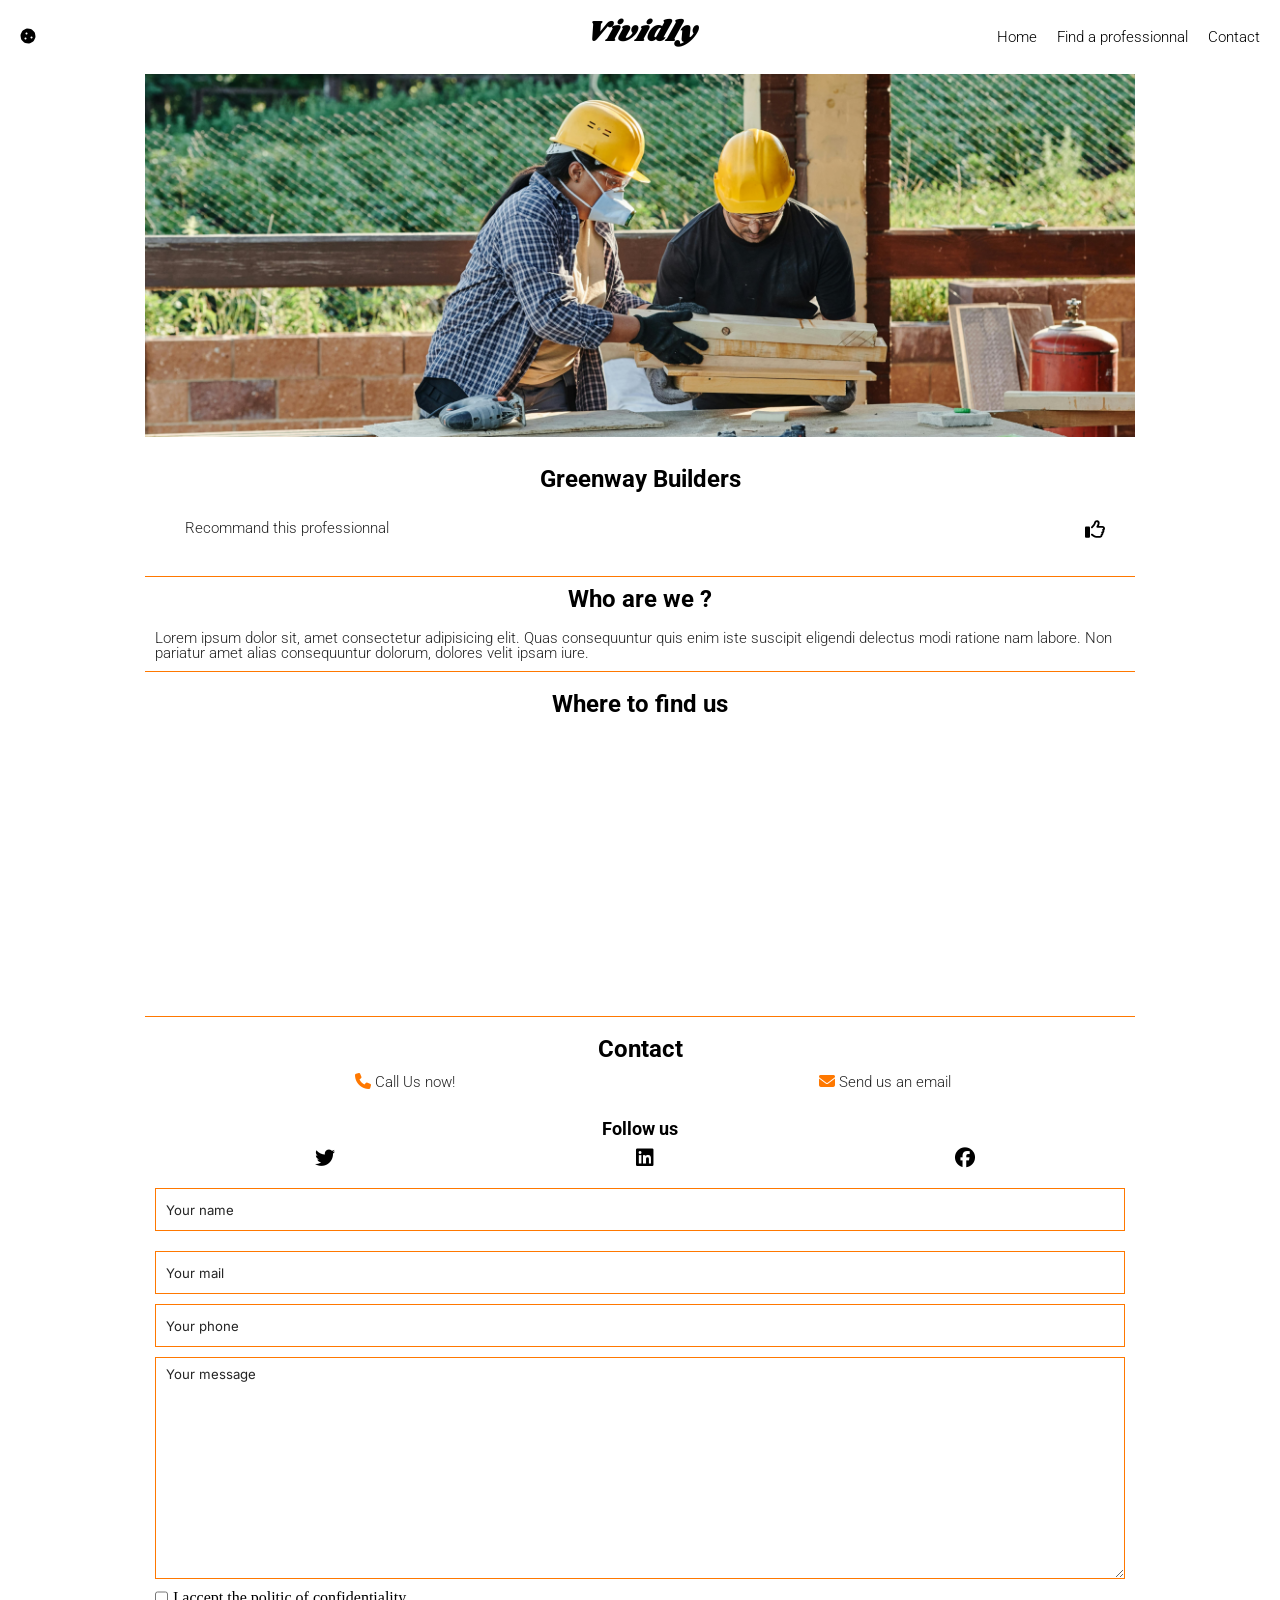
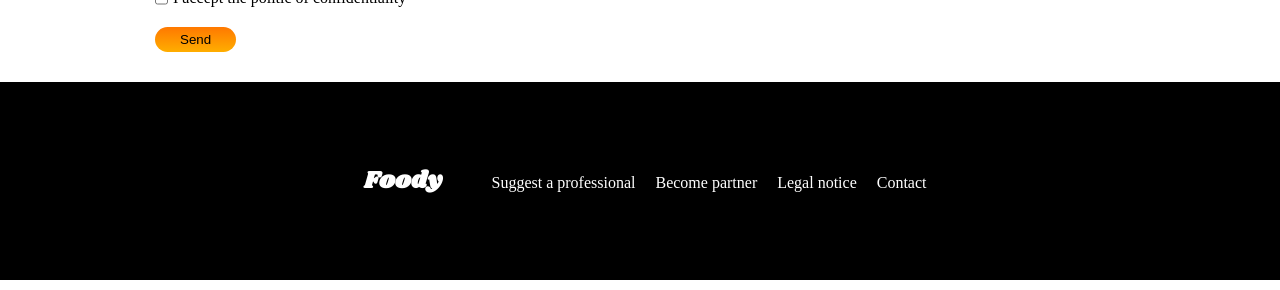
<file: page3.html>
<!DOCTYPE html>
<html lang="en">
<head>
    <meta charset="UTF-8">
    <meta name="viewport" content="width=device-width, initial-scale=1.0">
    <title>Document</title>
    <link rel="stylesheet" href="css/page2.css">
    <link rel="preconnect" href="https://fonts.googleapis.com">
    <link rel="preconnect" href="https://fonts.gstatic.com" crossorigin>
    <link href="https://fonts.googleapis.com/css2?family=Montserrat:ital,wght@0,100..900;1,100..900&family=Open+Sans:ital,wght@0,300..800;1,300..800&family=Shrikhand&family=Zen+Dots&display=swap" rel="stylesheet">
    <link rel="preconnect" href="https://fonts.googleapis.com">
    <link rel="preconnect" href="https://fonts.gstatic.com" crossorigin>
    <link href="https://fonts.googleapis.com/css2?family=Montserrat:ital,wght@0,100..900;1,100..900&family=Open+Sans:ital,wght@0,300..800;1,300..800&family=Roboto:ital,wght@0,100..900;1,100..900&family=Shrikhand&family=Zen+Dots&display=swap" rel="stylesheet">
    <link rel="preconnect" href="https://fonts.googleapis.com">
    <link rel="preconnect" href="https://fonts.gstatic.com" crossorigin>
    <link href="https://fonts.googleapis.com/css2?family=Inter:ital,opsz,wght@0,14..32,100..900;1,14..32,100..900&family=Montserrat:ital,wght@0,100..900;1,100..900&family=Open+Sans:ital,wght@0,300..800;1,300..800&family=Roboto:ital,wght@0,100..900;1,100..900&family=Shrikhand&family=Zen+Dots&display=swap" rel="stylesheet">
    <link rel="stylesheet" href="https://cdnjs.cloudflare.com/ajax/libs/font-awesome/6.5.0/css/all.min.css">
</head>
<body>
    <header>
        <a href="index.html"> <i id="cookie" class="fa-solid fa-cookie"></i></a>
       
        <a href="index.html">
            <h1 class="header0">Vividly</h1>
        </a>
        <nav>
            <ul>
                <li><a href="index.html">Home</a></li>
                 <li><a href="index.html#section1">Find a professionnal</a></li>
                  <li><a href="#section4">Contact</a></li>
            </ul>
        </nav>
        <i id="burgerMenu" class="fa-solid fa-bars"></i>
    </header>
    <main>
        <section>
        <div>
            <article id="section1">
                  <a href="#">
                     <img class="imagsec1" src="img/img2sec2.jpg" alt="image2">
                    </a>
                    <!-- <hr> -->
                    <div class="div2">
                        <h2>Greenway Builders</h2>
                        <form action="#">
                            <p>Recommand this professionnal</p>
                            <input type="checkbox" id="like1" class="like">
                            <label class="lbl" for="like1">
                                <img class="pouce" src="img/like1.svg" alt="like">
                            </label>
                        </form>
                    </div>
                
              </article>     
        </div>
        </section>
        <section id="section2">
            <h2 class="h2sec2">Who are we ?</h2>
            <p  class="psec2">Lorem ipsum dolor sit, amet consectetur adipisicing elit. Quas consequuntur quis enim iste suscipit eligendi delectus modi ratione nam labore. Non pariatur amet alias consequuntur dolorum, dolores velit ipsam iure.</p>
        </section>

        <section id="section3">
             <h2 class="h2sec2">Where to find us</h2>
             <iframe src="https://www.google.com/maps/embed?pb=!1m18!1m12!1m3!1d509865.996690048!2d72.71907580155344!3d3.268509181149021!2m3!1f0!2f0!3f0!3m2!1i1024!2i768!4f13.1!3m3!1m2!1s0x3b4715dde8109271%3A0xe6d6cee5ceeb6ee6!2sMaldive%20Islands!5e0!3m2!1sfr!2sfr!4v1777463222804!5m2!1sfr!2sfr" width="600" height="450" style="border:0;" allowfullscreen="" loading="lazy" referrerpolicy="no-referrer-when-downgrade"></iframe>

        </section>
        <section id="section4">
            <h2>Contact</h2>
            <ul>
                <li>
                    <a href="#"><i class="fa-solid fa-phone"></i> Call Us now!</a>
                </li>
         
            <li>
                <a href="#"><i class="fa-solid fa-envelope"></i> Send us an email</a>
            </li>
        
            </ul>
           
            <article>
                <h3>Follow us</h3>
                <ul class="ul3">
                    <li><a href="#"><i class="fa-brands fa-twitter"></i></a></li>
                    <li><a href="#"><i class="fa-brands fa-linkedin"></i></a></li>
                    <li><a href="#"><i class="fa-brands fa-facebook"></i></a></li>
                </ul>
            </article>
               <form class="form2" action="#">
                    <div>
                        <input type="text" id="name" placeholder="Your name" required>
                    </div>
                    <div>

                    </div>
                    <div>
                        <input type="email" id="email" placeholder="Your mail" required>
                    </div>
                    <div>
                        <input type="tel" id="phone" placeholder="Your phone" required>
                    </div>
                    <div>
                    <textarea id="demande" cols="30" rows="10" placeholder="Your message" required></textarea>
                    </div>
                    <div id="div4">
                        <input type="checkbox" id="rgpd" required>
                        <label for="rgpd">I accept the politic of confidentiality</label>
                    </div>
                      <button type="submit">Send</button>
                </form>
        </section>

    </main>
    <footer>
          <div> 
            <a href="#">
                <h2 class="header1">Foody</h2>
            </a>   
            <ul>
               <li><a href="index.html#section1">Suggest a professional</a></li>
               <li><a href="#">Become partner</a></li>
               <li><a href="#">Legal notice</a></li>
               <li><a href="#section4">Contact</a></li>
            </ul>
        </div>

    </footer>
</body>
</file>
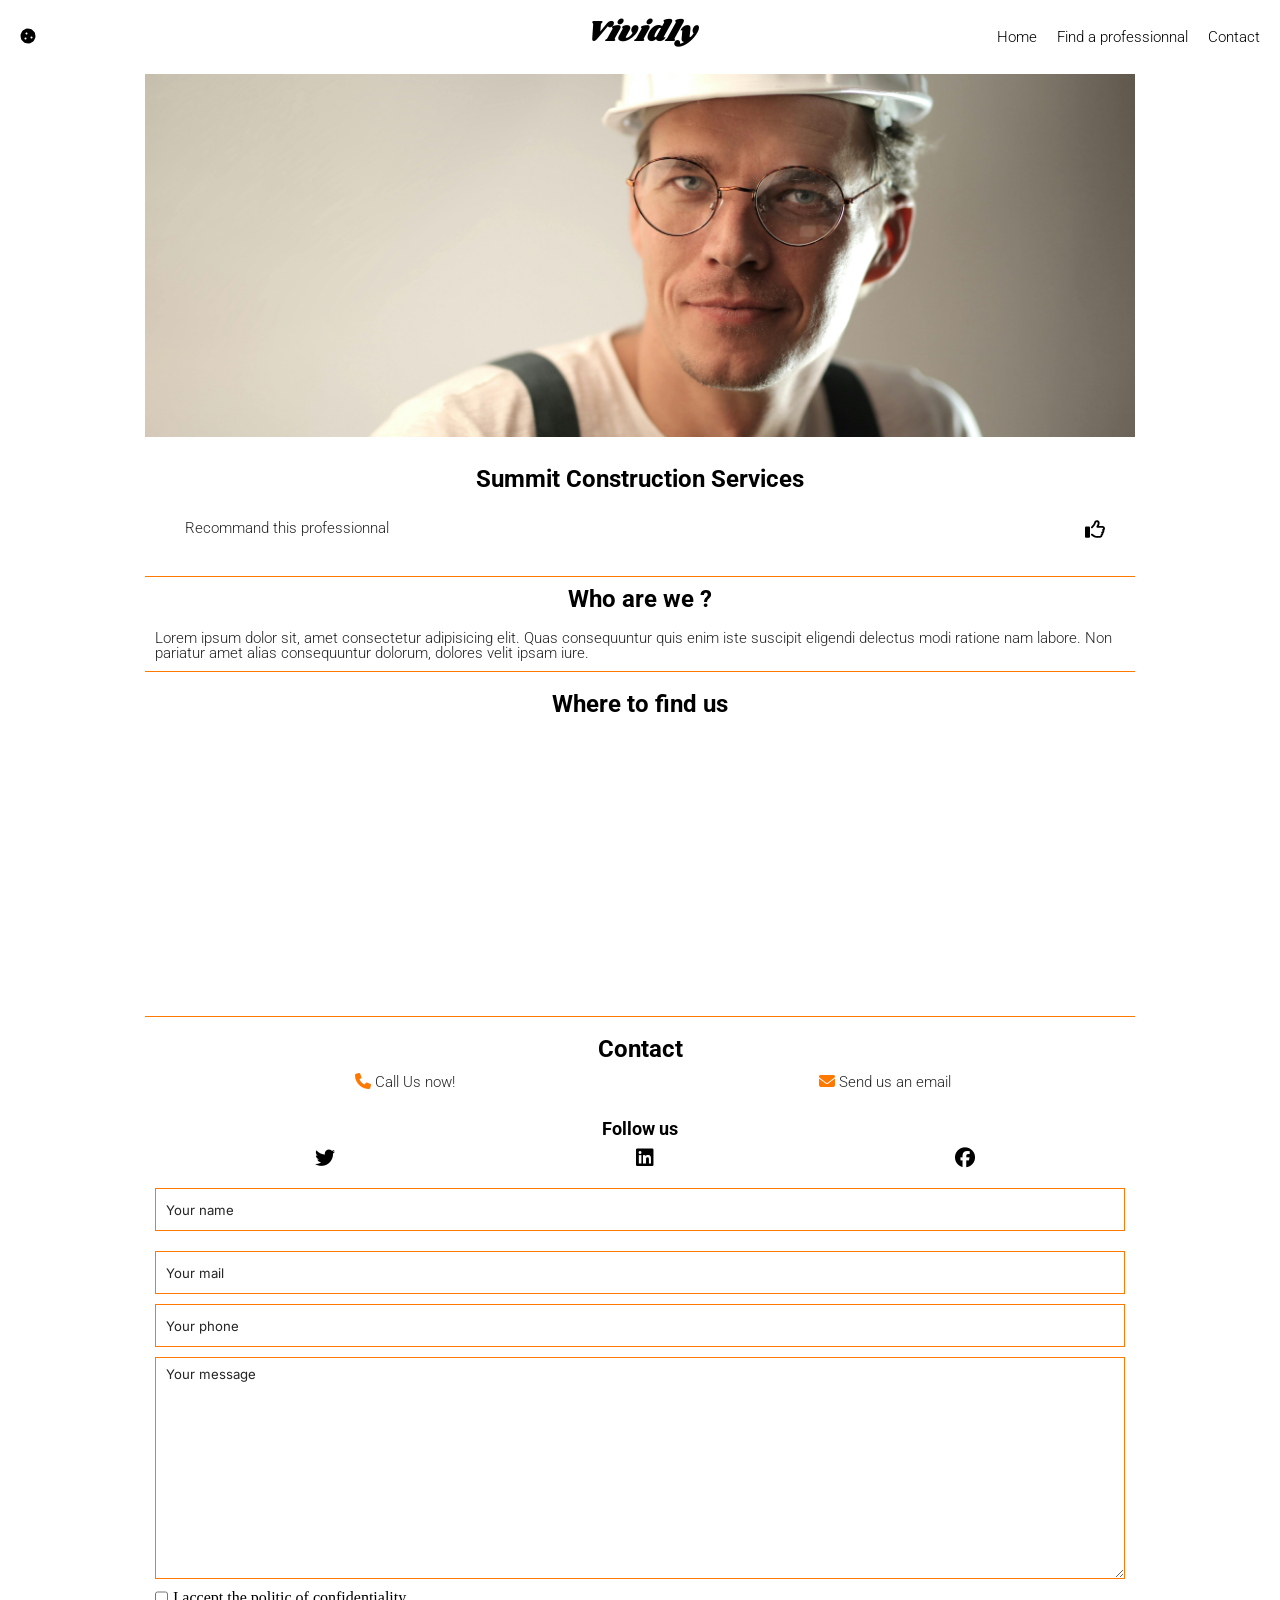
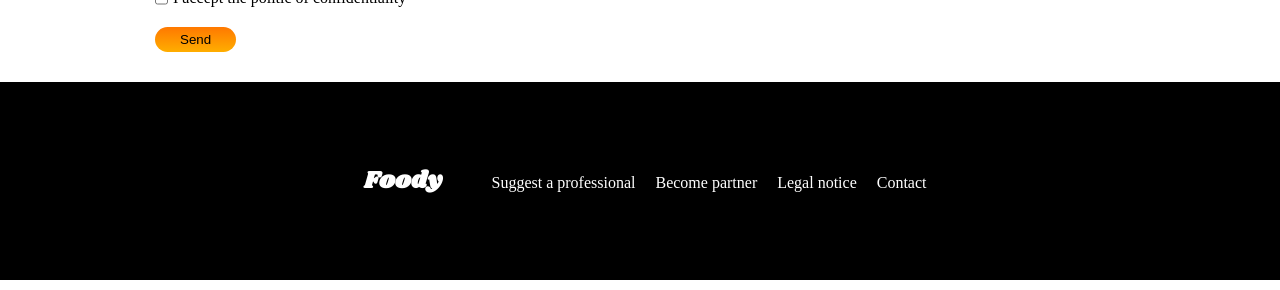
<file: page4.html>
<!DOCTYPE html>
<html lang="en">
<head>
    <meta charset="UTF-8">
    <meta name="viewport" content="width=device-width, initial-scale=1.0">
    <title>Document</title>
    <link rel="stylesheet" href="css/page2.css">
    <link rel="preconnect" href="https://fonts.googleapis.com">
    <link rel="preconnect" href="https://fonts.gstatic.com" crossorigin>
    <link href="https://fonts.googleapis.com/css2?family=Montserrat:ital,wght@0,100..900;1,100..900&family=Open+Sans:ital,wght@0,300..800;1,300..800&family=Shrikhand&family=Zen+Dots&display=swap" rel="stylesheet">
    <link rel="preconnect" href="https://fonts.googleapis.com">
    <link rel="preconnect" href="https://fonts.gstatic.com" crossorigin>
    <link href="https://fonts.googleapis.com/css2?family=Montserrat:ital,wght@0,100..900;1,100..900&family=Open+Sans:ital,wght@0,300..800;1,300..800&family=Roboto:ital,wght@0,100..900;1,100..900&family=Shrikhand&family=Zen+Dots&display=swap" rel="stylesheet">
    <link rel="preconnect" href="https://fonts.googleapis.com">
    <link rel="preconnect" href="https://fonts.gstatic.com" crossorigin>
    <link href="https://fonts.googleapis.com/css2?family=Inter:ital,opsz,wght@0,14..32,100..900;1,14..32,100..900&family=Montserrat:ital,wght@0,100..900;1,100..900&family=Open+Sans:ital,wght@0,300..800;1,300..800&family=Roboto:ital,wght@0,100..900;1,100..900&family=Shrikhand&family=Zen+Dots&display=swap" rel="stylesheet">
    <link rel="stylesheet" href="https://cdnjs.cloudflare.com/ajax/libs/font-awesome/6.5.0/css/all.min.css">
</head>
<body>
    <header>
        <a href="index.html"> <i id="cookie" class="fa-solid fa-cookie"></i></a>
       
        <a href="index.html">
            <h1 class="header0">Vividly</h1>
        </a>
        <nav>
            <ul>
                <li><a href="index.html">Home</a></li>
                 <li><a href="index.html#section1">Find a professionnal</a></li>
                  <li><a href="#section4">Contact</a></li>
            </ul>
        </nav>
        <i id="burgerMenu" class="fa-solid fa-bars"></i>
    </header>
    <main>
        <section>
        <div>
            <article id="section1">
                  <a href="#">
                     <img class="imagsec1" src="img/img3sec2.jpg" alt="image3">
                    </a>
                    <!-- <hr> -->
                    <div class="div2">
                        <h2>Summit Construction Services</h2>
                        <form action="#">
                            <p>Recommand this professionnal</p>
                            <input type="checkbox" id="like1" class="like">
                            <label class="lbl" for="like1">
                                <img class="pouce" src="img/like1.svg" alt="like">
                            </label>
                        </form>
                    </div>
                
              </article>     
        </div>
        </section>
        <section id="section2">
            <h2 class="h2sec2">Who are we ?</h2>
            <p  class="psec2">Lorem ipsum dolor sit, amet consectetur adipisicing elit. Quas consequuntur quis enim iste suscipit eligendi delectus modi ratione nam labore. Non pariatur amet alias consequuntur dolorum, dolores velit ipsam iure.</p>
        </section>

        <section id="section3">
             <h2 class="h2sec2">Where to find us</h2>
             <iframe src="https://www.google.com/maps/embed?pb=!1m18!1m12!1m3!1d509865.996690048!2d72.71907580155344!3d3.268509181149021!2m3!1f0!2f0!3f0!3m2!1i1024!2i768!4f13.1!3m3!1m2!1s0x3b4715dde8109271%3A0xe6d6cee5ceeb6ee6!2sMaldive%20Islands!5e0!3m2!1sfr!2sfr!4v1777463222804!5m2!1sfr!2sfr" width="600" height="450" style="border:0;" allowfullscreen="" loading="lazy" referrerpolicy="no-referrer-when-downgrade"></iframe>

        </section>
        <section id="section4">
            <h2>Contact</h2>
            <ul>
                <li>
                    <a href="#"><i class="fa-solid fa-phone"></i> Call Us now!</a>
                </li>
         
            <li>
                <a href="#"><i class="fa-solid fa-envelope"></i> Send us an email</a>
            </li>
        
            </ul>
           
            <article>
                <h3>Follow us</h3>
                <ul class="ul3">
                    <li><a href="#"><i class="fa-brands fa-twitter"></i></a></li>
                    <li><a href="#"><i class="fa-brands fa-linkedin"></i></a></li>
                    <li><a href="#"><i class="fa-brands fa-facebook"></i></a></li>
                </ul>
            </article>
               <form class="form2" action="#">
                    <div>
                        <input type="text" id="name" placeholder="Your name" required>
                    </div>
                    <div>

                    </div>
                    <div>
                        <input type="email" id="email" placeholder="Your mail" required>
                    </div>
                    <div>
                        <input type="tel" id="phone" placeholder="Your phone" required>
                    </div>
                    <div>
                    <textarea id="demande" cols="30" rows="10" placeholder="Your message" required></textarea>
                    </div>
                    <div id="div4">
                        <input type="checkbox" id="rgpd" required>
                        <label for="rgpd">I accept the politic of confidentiality</label>
                    </div>
                      <button type="submit">Send</button>
                </form>
        </section>

    </main>
    <footer>
          <div> 
            <a href="#">
                <h2 class="header1">Foody</h2>
            </a>   
            <ul>
               <li><a href="index.html#section1">Suggest a professional</a></li>
               <li><a href="#">Become partner</a></li>
               <li><a href="#">Legal notice</a></li>
               <li><a href="#section4">Contact</a></li>
            </ul>
        </div>

    </footer>
</body>
</file>
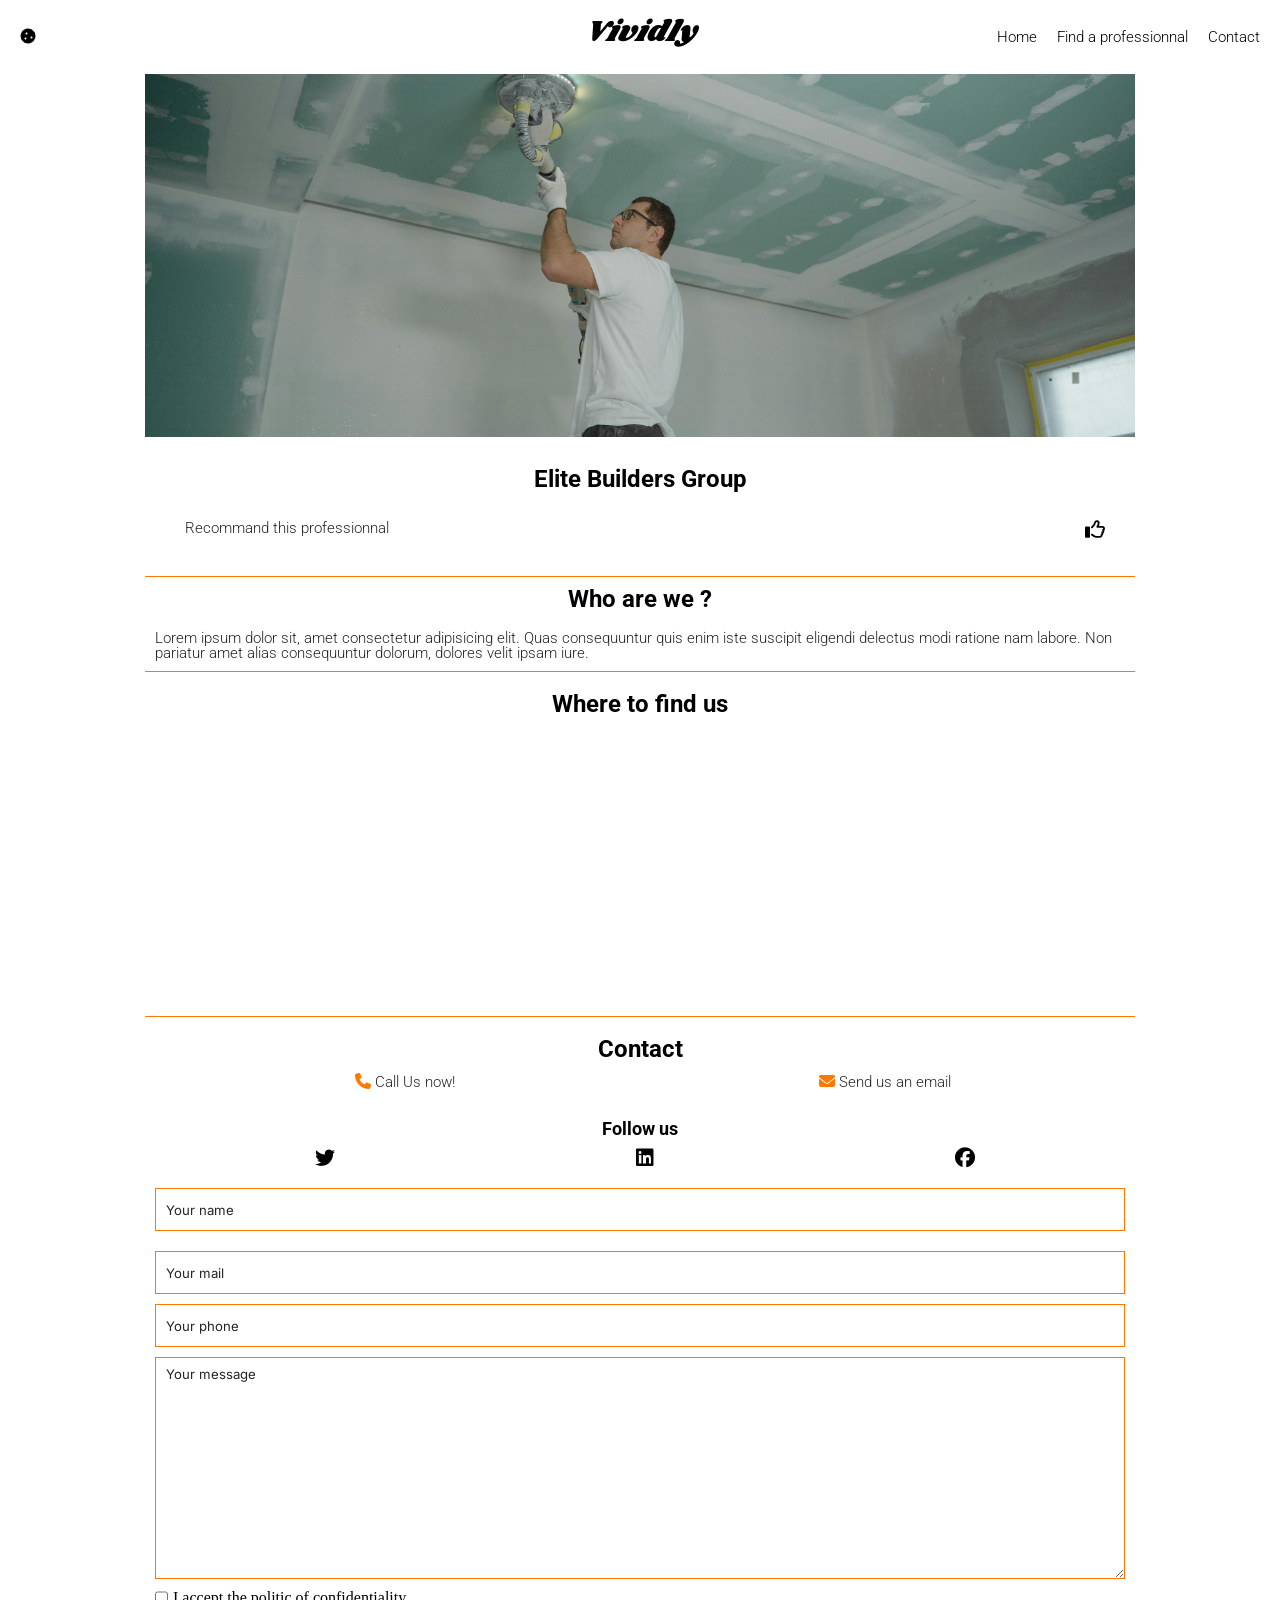
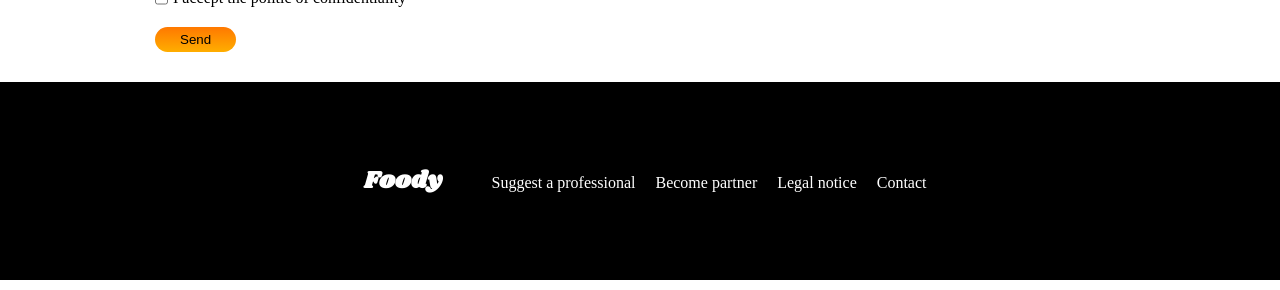
<file: page5.html>
<!DOCTYPE html>
<html lang="en">
<head>
    <meta charset="UTF-8">
    <meta name="viewport" content="width=device-width, initial-scale=1.0">
    <title>Document</title>
    <link rel="stylesheet" href="css/page2.css">
    <link rel="preconnect" href="https://fonts.googleapis.com">
    <link rel="preconnect" href="https://fonts.gstatic.com" crossorigin>
    <link href="https://fonts.googleapis.com/css2?family=Montserrat:ital,wght@0,100..900;1,100..900&family=Open+Sans:ital,wght@0,300..800;1,300..800&family=Shrikhand&family=Zen+Dots&display=swap" rel="stylesheet">
    <link rel="preconnect" href="https://fonts.googleapis.com">
    <link rel="preconnect" href="https://fonts.gstatic.com" crossorigin>
    <link href="https://fonts.googleapis.com/css2?family=Montserrat:ital,wght@0,100..900;1,100..900&family=Open+Sans:ital,wght@0,300..800;1,300..800&family=Roboto:ital,wght@0,100..900;1,100..900&family=Shrikhand&family=Zen+Dots&display=swap" rel="stylesheet">
    <link rel="preconnect" href="https://fonts.googleapis.com">
    <link rel="preconnect" href="https://fonts.gstatic.com" crossorigin>
    <link href="https://fonts.googleapis.com/css2?family=Inter:ital,opsz,wght@0,14..32,100..900;1,14..32,100..900&family=Montserrat:ital,wght@0,100..900;1,100..900&family=Open+Sans:ital,wght@0,300..800;1,300..800&family=Roboto:ital,wght@0,100..900;1,100..900&family=Shrikhand&family=Zen+Dots&display=swap" rel="stylesheet">
    <link rel="stylesheet" href="https://cdnjs.cloudflare.com/ajax/libs/font-awesome/6.5.0/css/all.min.css">
</head>
<body>
    
    <header>
        <a href="index.html"> <i id="cookie" class="fa-solid fa-cookie"></i></a>
       
        <a href="index.html">
            <h1 class="header0">Vividly</h1>
        </a>
        <nav>
            <ul>
                <li><a href="index.html">Home</a></li>
                 <li><a href="index.html#section1">Find a professionnal</a></li>
                  <li><a href="#section4">Contact</a></li>
            </ul>
        </nav>
        <i id="burgerMenu" class="fa-solid fa-bars"></i>
    </header>
    <main>
        <section>
        <div>
            <article id="section1">
                  <a href="#">
                           <img class="imagsec1" src="img/constructeur4.jpg" alt="image3">
                    </a>
                    <!-- <hr> -->
                    <div class="div2">
                        <h2>Elite Builders Group</h2>
                        <form action="#">
                            <p>Recommand this professionnal</p>
                            <input type="checkbox" id="like1" class="like">
                            <label class="lbl" for="like1">
                                <img class="pouce" src="img/like1.svg" alt="like">
                            </label>
                        </form>
                    </div>
                
              </article>     
        </div>
        </section>
        <section id="section2">
            <h2 class="h2sec2">Who are we ?</h2>
            <p  class="psec2">Lorem ipsum dolor sit, amet consectetur adipisicing elit. Quas consequuntur quis enim iste suscipit eligendi delectus modi ratione nam labore. Non pariatur amet alias consequuntur dolorum, dolores velit ipsam iure.</p>
        </section>

        <section id="section3">
             <h2 class="h2sec2">Where to find us</h2>
             <iframe src="https://www.google.com/maps/embed?pb=!1m18!1m12!1m3!1d509865.996690048!2d72.71907580155344!3d3.268509181149021!2m3!1f0!2f0!3f0!3m2!1i1024!2i768!4f13.1!3m3!1m2!1s0x3b4715dde8109271%3A0xe6d6cee5ceeb6ee6!2sMaldive%20Islands!5e0!3m2!1sfr!2sfr!4v1777463222804!5m2!1sfr!2sfr" width="600" height="450" style="border:0;" allowfullscreen="" loading="lazy" referrerpolicy="no-referrer-when-downgrade"></iframe>

        </section>
        <section id="section4">
            <h2>Contact</h2>
            <ul>
                <li>
                    <a href="#"><i class="fa-solid fa-phone"></i> Call Us now!</a>
                </li>
         
            <li>
                <a href="#"><i class="fa-solid fa-envelope"></i> Send us an email</a>
            </li>
        
            </ul>
           
            <article>
                <h3>Follow us</h3>
                <ul class="ul3">
                    <li><a href="#"><i class="fa-brands fa-twitter"></i></a></li>
                    <li><a href="#"><i class="fa-brands fa-linkedin"></i></a></li>
                    <li><a href="#"><i class="fa-brands fa-facebook"></i></a></li>
                </ul>
            </article>
               <form class="form2" action="#">
                    <div>
                        <input type="text" id="name" placeholder="Your name" required>
                    </div>
                    <div>

                    </div>
                    <div>
                        <input type="email" id="email" placeholder="Your mail" required>
                    </div>
                    <div>
                        <input type="tel" id="phone" placeholder="Your phone" required>
                    </div>
                    <div>
                    <textarea id="demande" cols="30" rows="10" placeholder="Your message" required></textarea>
                    </div>
                    <div id="div4">
                        <input type="checkbox" id="rgpd" required>
                        <label for="rgpd">I accept the politic of confidentiality</label>
                    </div>
                      <button type="submit">Send</button>
                </form>
        </section>

    </main>
    <footer>
          <div> 
            <a href="#">
                <h2 class="header1">Foody</h2>
            </a>   
            <ul>
               <li><a href="index.html#section1">Suggest a professional</a></li>
               <li><a href="#">Become partner</a></li>
               <li><a href="#">Legal notice</a></li>
               <li><a href="#section4">Contact</a></li>
            </ul>
        </div>

    </footer>
</body>
</file>
<file: css/page2.css>
*{
    margin: 0;
    box-sizing: border-box;
    scroll-behavior: smooth;
}
:root{
   --color1: #252525 ;
   --color2: #ff7800 ;
   --color3:#ffae00 ;
   --color4:#000;
   --color5:#fff;
}
body{
    max-width:1440px ;
    margin: auto;
}

a{
    text-decoration: none;
}
a:hover{
    transition: all 0.5s ease-in-out;
    color: var(--color2);
    box-shadow: 0 0 4px rgba(0, 0, 0, 0.15);
}
li{
    list-style: none;
}
ul{
    padding-left: 0;
}
button{
    align-items: center;
    background: linear-gradient(to bottom, var(--color2), var(--color3));
    border-radius: 30px;
    padding: 5px 25px 5px 25px;
    border-style: none;
    display: block;
    width: fit-content;
    justify-self: center;
    margin-top: 20px;
    margin-bottom: 20px;
}

/* HEADER */
 header{
    display: flex;
    justify-content: space-between;
    position: relative;
    gap: 50px;
    align-items: center;
    padding: 20px;
    height: 74px;

  
} 
 #cookie{
    color: var(--color5);
    cursor: default;
} 
.header0{
    font-family: "Shrikhand", sans-serif;
    font-weight: 400;
    font-style: Italic;
    font-size: 30px;
    line-height: 100%;
    letter-spacing: 0;
    text-align: center;
    vertical-align: middle;
    list-style: none;
    text-align: center;
    color: var(--color4);
   

}
#burgerMenu{
    display: block;
}
nav{
    display: none;
    
}
/* SECTION 1 */
#section1,#section2, #section3,#section4{
    max-width: 990px;
    margin: auto;
}
 article{
    position: relative;
    border-radius: 20px;
    height: auto;
    background-color: var(--color5);
}
 article form{
    display: flex;
    align-items: center;
    justify-content: space-between;
    padding: 10px;
}
 article form p{
    margin: 0;
}
.div2{
    margin: 20px;
}
.imagsec1{
    width: 100%;
    height: 363px;
    display: block; 
    object-fit: cover;

  
}
.pouce{
    width: 100%;
    display: block; 
    object-fit: cover;

}
.like[type="checkbox"]{
    display: none;
}

 .like[type="checkbox"]:checked + label img {
    content: url('../img/like2.svg');
} 
.lbl{
    width: 20px;
    height: 20px;
}
h2{
  font-family: "Roboto",sans-serif;
    font-weight: 700;
    font-size: 24px;
    line-height: 100%;
    letter-spacing: 0;
    vertical-align: middle;
    color: var(--color4);
    padding: 10px;



}
h3{
    font-family: "Roboto",sans-serif;
    font-weight: 700;
    font-size: 18px;
    line-height: 100%;
    letter-spacing: 0;
    vertical-align: middle;
    color: var(--color4);
    padding: 10px;

}


 p{
    font-family: "Roboto",sans-serif;
    font-weight: 300;
    font-size: 15px;
    line-height: 100%;
    letter-spacing: 0;
    vertical-align: middle;
    color: var(--color1);
    padding: 10px;

}
hr{
    border: none;
    height: 2px;
    background-color: var(--color2);
    margin-top: 20px;
    margin-left: 25px;
    margin-right: 25px;
}

/* SECTION2*/
#section2{
    max-width: 990px;
    margin: auto;
border: 1px solid;
border-color: var(--color2);
border-left: none;
border-right: none;
}
#section3{
    max-width: 990px;
    margin: auto;
    padding: 10px;
    border: 1px solid;
    border-color: var(--color2);
    border-left: none;
    border-right: none;
    border-top: none;
    }
iframe{
    max-width: 960px;
    height: 280px;
    width: 100%;
    display: block;
    object-fit: cover;
    padding-bottom: 40px;
}

/* SECTION 4 */
#section4{
    padding: 10px;
}
#section4 i{
   color: var(--color2);
   font-size: 16px;
}
#section4 a{
   font-family: "Roboto",sans-serif;
    font-weight: 300;
    font-size: 15px;
    line-height: 100%;
    letter-spacing: 0;
    vertical-align: middle;
    color: var(--color1);

}
#section4 ul{
    padding-left: 10px;
    padding-bottom: 20px;
}
.ul3{
    padding-left: 10px;
    padding-bottom: 20px;
    justify-items: center;
}
#section4 article ul{
    display: grid;
    grid-template-columns: 1fr 1fr 1fr;
}
#section4 article ul i{
    font-size: 20px;
    color: var(--color4);
}

.form2 div{
    display: grid;
    margin-bottom: 10px;
}
.form2 input, textarea{
     border: 1px solid;
    border-color: var(--color2);
    padding: 10px;
    background-color: transparent;
    color:var(--color1);
    font-size: 18px;

}
.form2 .bouton{
    border: none;
}
::placeholder{
    font-family: "Inter",sans-serif;
font-weight: 400;
font-size: 13.2px;
line-height: 100%;
letter-spacing: 0;
vertical-align: middle;
color: var(--color1);

}
#div4{
    display: flex;
    gap: 5px;
}
/* FOOTER */
footer {
    background-color: var(--color4);
    height: 198px;

    display: flex;
    align-items: center;
    padding: 20px;
   
}

footer div {
    display: flex;
    flex-direction: column;
    align-items: stretch; 
    gap: 20px;
}

.header1 {
    font-family: "Shrikhand", sans-serif;
    margin: 0;
    line-height: 1;
    color: var(--color5);
}

footer ul {
    display: flex;
    flex-direction: column;
    gap: 10px;
    padding: 0;
    width: 100%;
}

footer ul li a {
    color: var(--color5);
}
 @media screen and (min-width:768px) {
   #div1{
    display: grid;
    grid-template-columns: 1fr 1fr;
   
}

    
} 
@media screen and (min-width: 1024px) {
     #cookie{
        color: var(--color4);
     }
    .header0{
    position: absolute;
    transform: translateX(60%);
    top: 17px;
    }
    h2,h3{
        text-align: center;
    }
    #section4 ul{
        display: grid;
        grid-template-columns: 1fr 1fr;
        text-align: center;
    }
    
    #div1 {
        grid-template-columns: 1fr 1fr;
    }
    #burgerMenu{
    display: none;
}
nav{
    display: block;
}
    nav ul {
        display: flex;
        gap: 20px;
        list-style: none;
      
    }
nav ul li{
    font-family: "Roboto",sans-serif;
    font-weight: 300;
    font-size: 15px;
    line-height: 100%;
    letter-spacing: 0;
    vertical-align: middle;
    color: var(--color4);

}
nav a{
      color: var(--color4)
}
footer{
     justify-content: center;
}
  footer div {
        flex-direction: row;      
        align-items: baseline;   
        justify-content: center;
        gap: 40px;
    }

    footer ul {
        flex-direction: row;
        gap: 20px;
    }
}
</file>
